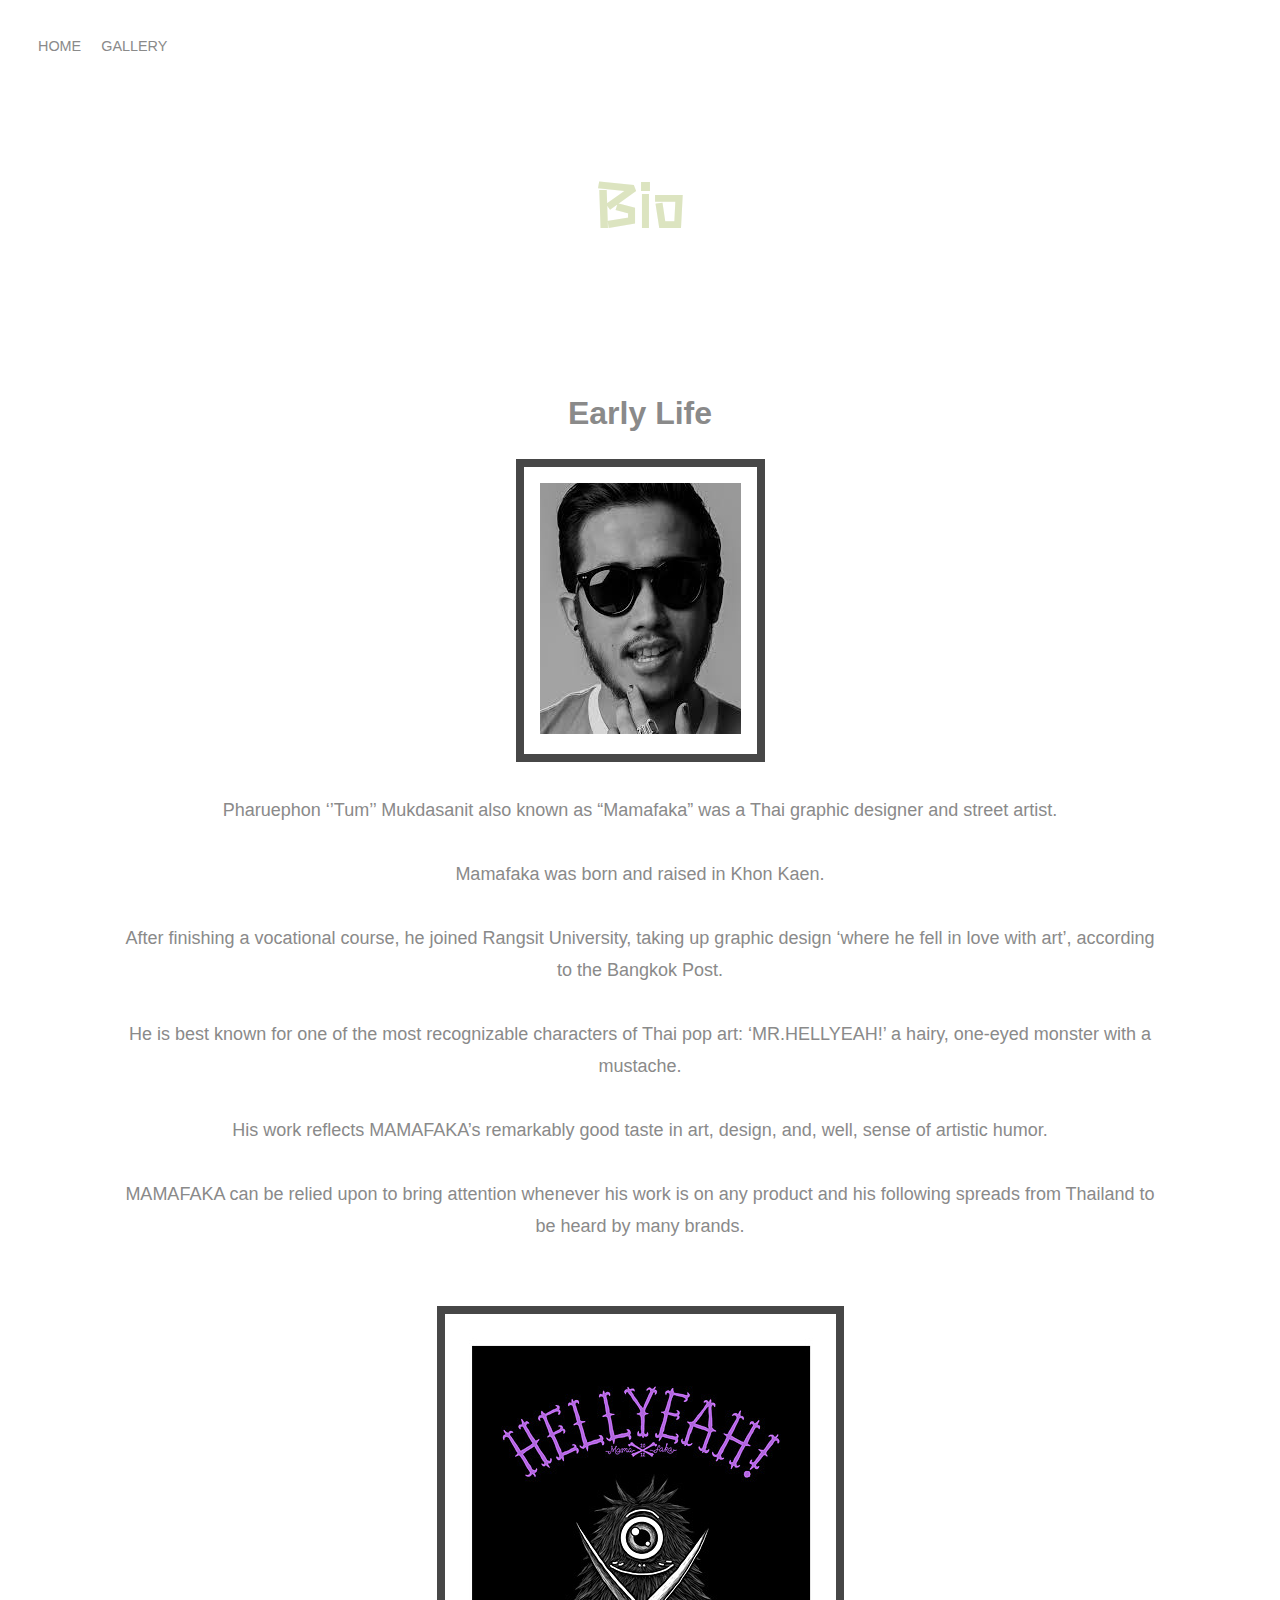
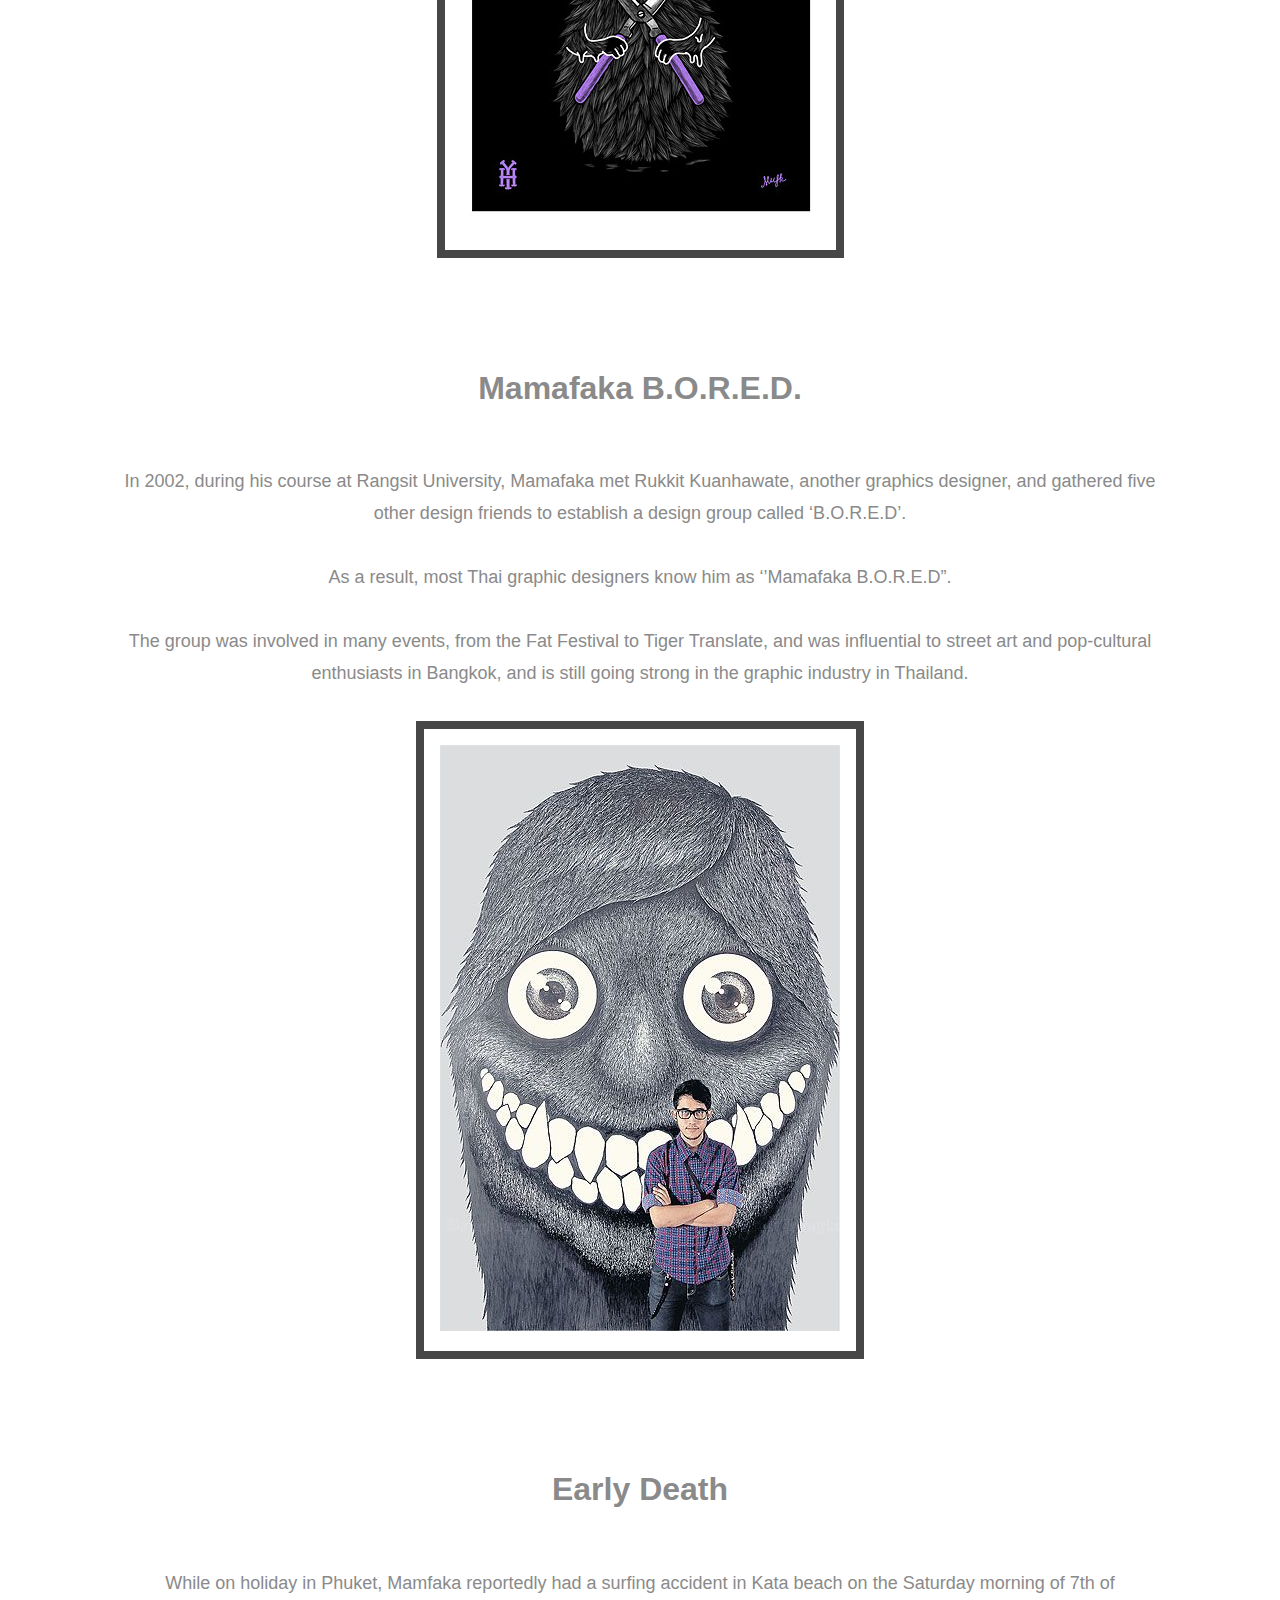
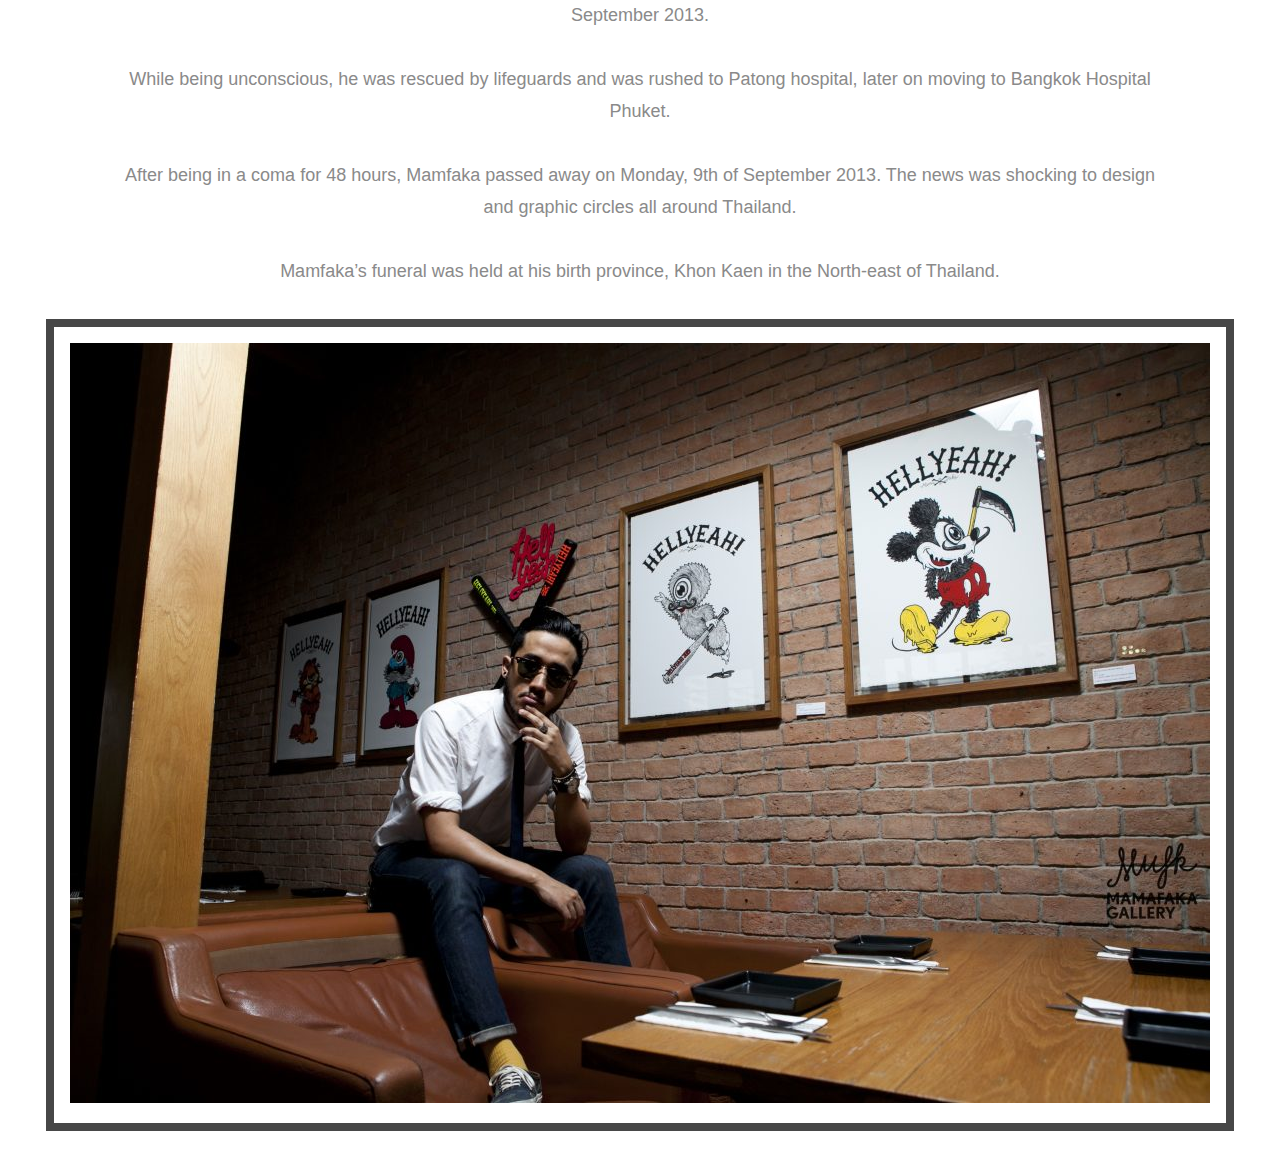
<file: Bio.html>
<!DOCTYPE html>
<html lang="en">
<head>
    <meta charset="UTF-8">
    <meta http-equiv="X-UA-Compatible" content="IE=edge">
    <meta name="viewport" content="width=device-width, initial-scale=1.0">
    <title>MAMAFAKA</title>
    <ion-icon name="earth-outline"></ion-icon>
    <link rel="stylesheet" href="styles2.css">
    <link rel="preconnect" href="https://fonts.gstatic.com">
    <link href="https://fonts.googleapis.com/css2?family=Stick&display=swap" rel="stylesheet">
</head>
<body>
    <!-- Nav -->
    <div class="nav-wrapper">
        <div class="left-side">
            <div class="nav-link-wrapper">
                <a href="index.html">Home</a>
            </div>
            <div class="nav-link-wrapper">
                <a href="gallery.html">Gallery</a>
            </div>
        </div>
    </div>

    <div class="container">
        <h1>Bio</h1>

        <div class="bio-container">
            <h2 class="sub-heading">Early Life</h2>

            <div class="image-container bio-image">
                <img src="mamafaka4.jpg">
            </div>

            <p class="para-text">
                Pharuephon ‘’Tum’’ Mukdasanit also known as “Mamafaka” was a Thai 
                graphic designer and street artist. 
                <br/>
                <br/>
                Mamafaka was born and raised in Khon Kaen. 
                <br/>
                <br/>
                After finishing a vocational course, he joined Rangsit University, taking up graphic design ‘where he fell in love with art’, according to the Bangkok Post. 
                <br/>
                <br/>
                He is best known for one of the 
                most recognizable characters of Thai pop art: ‘MR.HELLYEAH!’ a hairy, 
                one-eyed monster with a mustache.
                <br/>
                <br/>
                His work reflects MAMAFAKA’s remarkably good taste in art, design, and, well, sense of artistic humor. 
                <br/>
                <br/>
                MAMAFAKA can be relied upon to bring attention whenever his work is on any product and his following spreads from Thailand to be heard by many brands.
                <br/>
                <br/>
            </p>

            <div class="image-container">
                <img src="mamafaka5.jpg">  
            </div>

            <h2 class="sub-heading">Mamafaka B.O.R.E.D.</h2>

            <p class="para-text">
                
                In 2002, during his course at Rangsit University, Mamafaka met Rukkit Kuanhawate, another graphics designer, and gathered five other design friends to establish a design group called ‘B.O.R.E.D’. 
                <br/>
                <br/>
                As a result, most Thai graphic designers know him as ‘’Mamafaka B.O.R.E.D”. 
                <br/>
                <br/>
                The group was involved in many events, from the Fat Festival to Tiger Translate, and was influential to street art and pop-cultural enthusiasts in Bangkok, and is still going strong in the graphic industry in Thailand.
            </p>

            <div class="image-container">
                <img src="mamafaka2.jpg">
            </div>

            <h2 class="sub-heading">Early Death</h2>

            <p class="para-text">
                
                While on holiday in Phuket, Mamfaka reportedly had a surfing accident in Kata beach on the Saturday morning of 7th of September 2013. 
                <br/>
                <br/>
                While being unconscious, he was rescued by lifeguards and was rushed to Patong hospital, later on moving to Bangkok Hospital Phuket. 
                <br/>
                <br/>
                After being in a coma for 48 hours, Mamfaka passed away on Monday, 9th of September 2013. The news was shocking to design and graphic circles all around Thailand. 
                <br/>
                <br/>
                Mamfaka’s funeral was held at his birth province, Khon Kaen in the North-east of Thailand.
            </p>

            <div class="image-container">
                <img src="mamafaka7.jpg">
            </div>

        </div>
    </div>
</body>
</html>
</file>
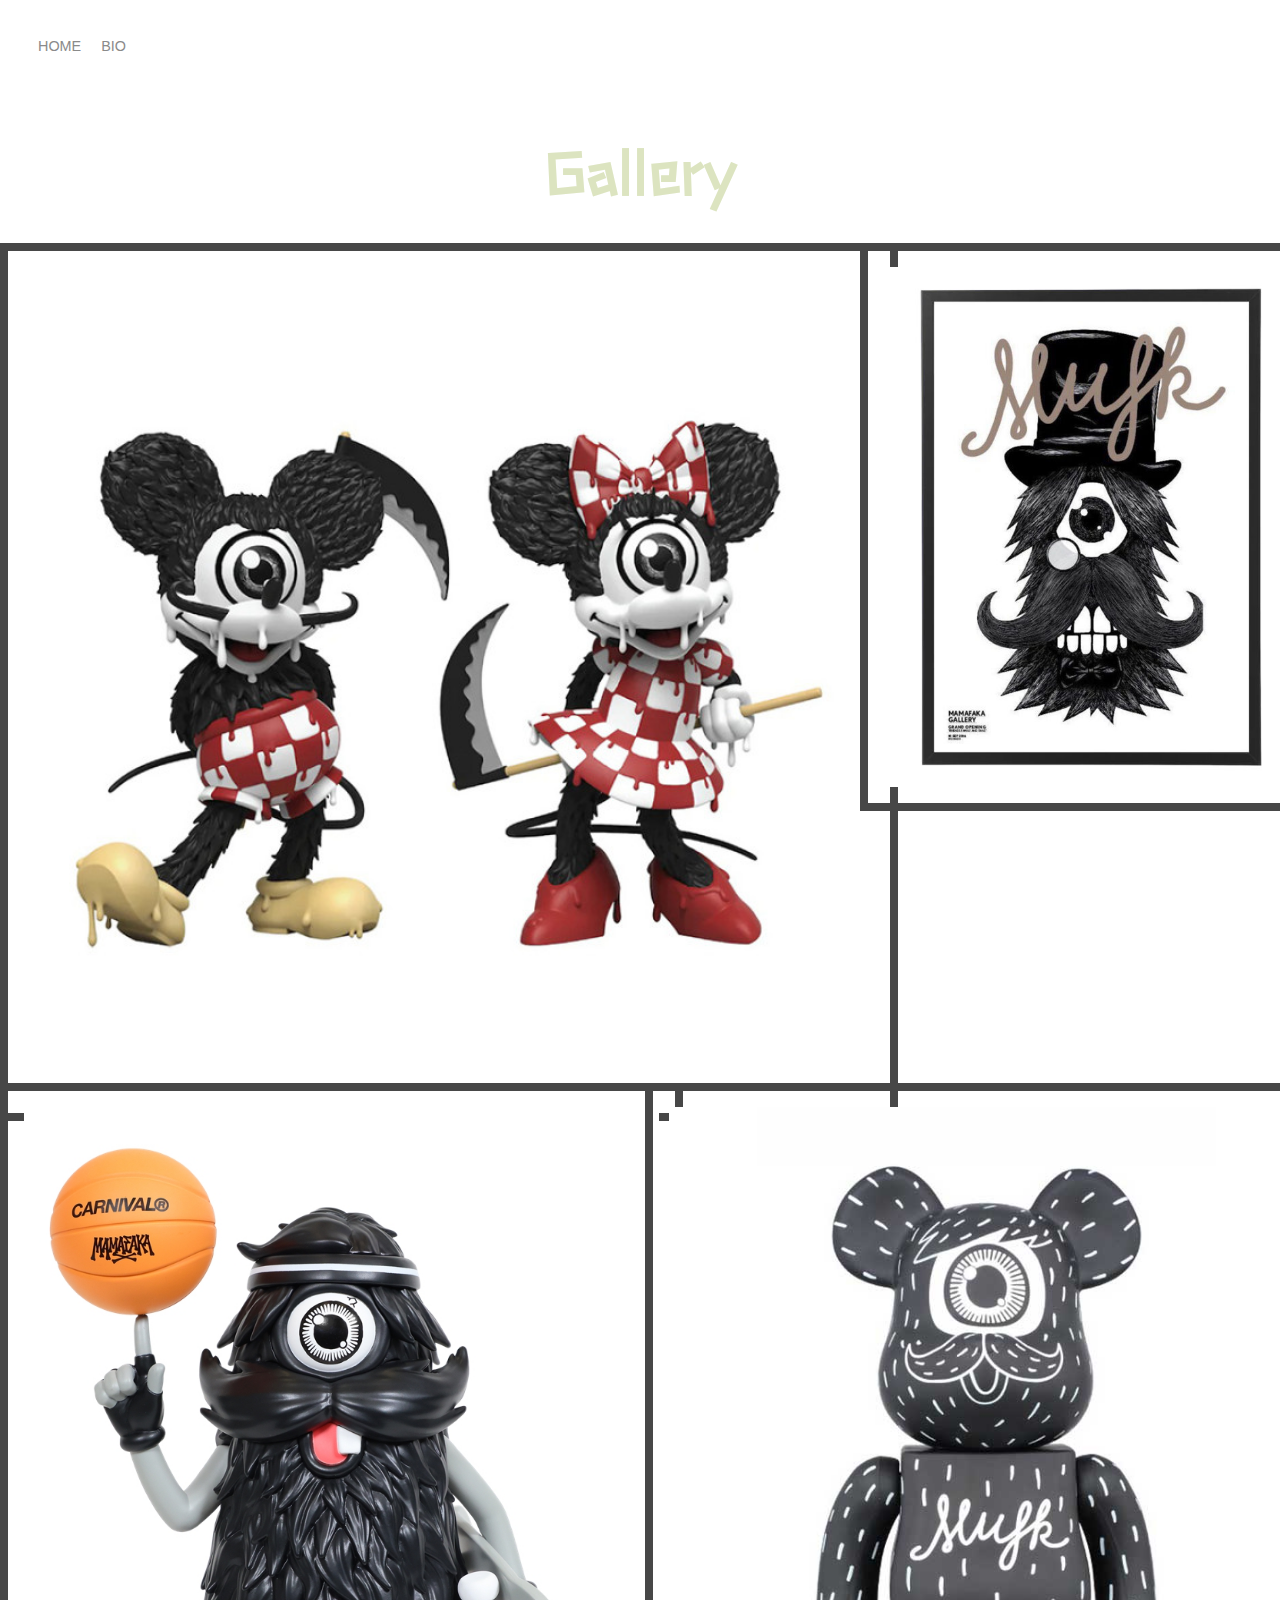
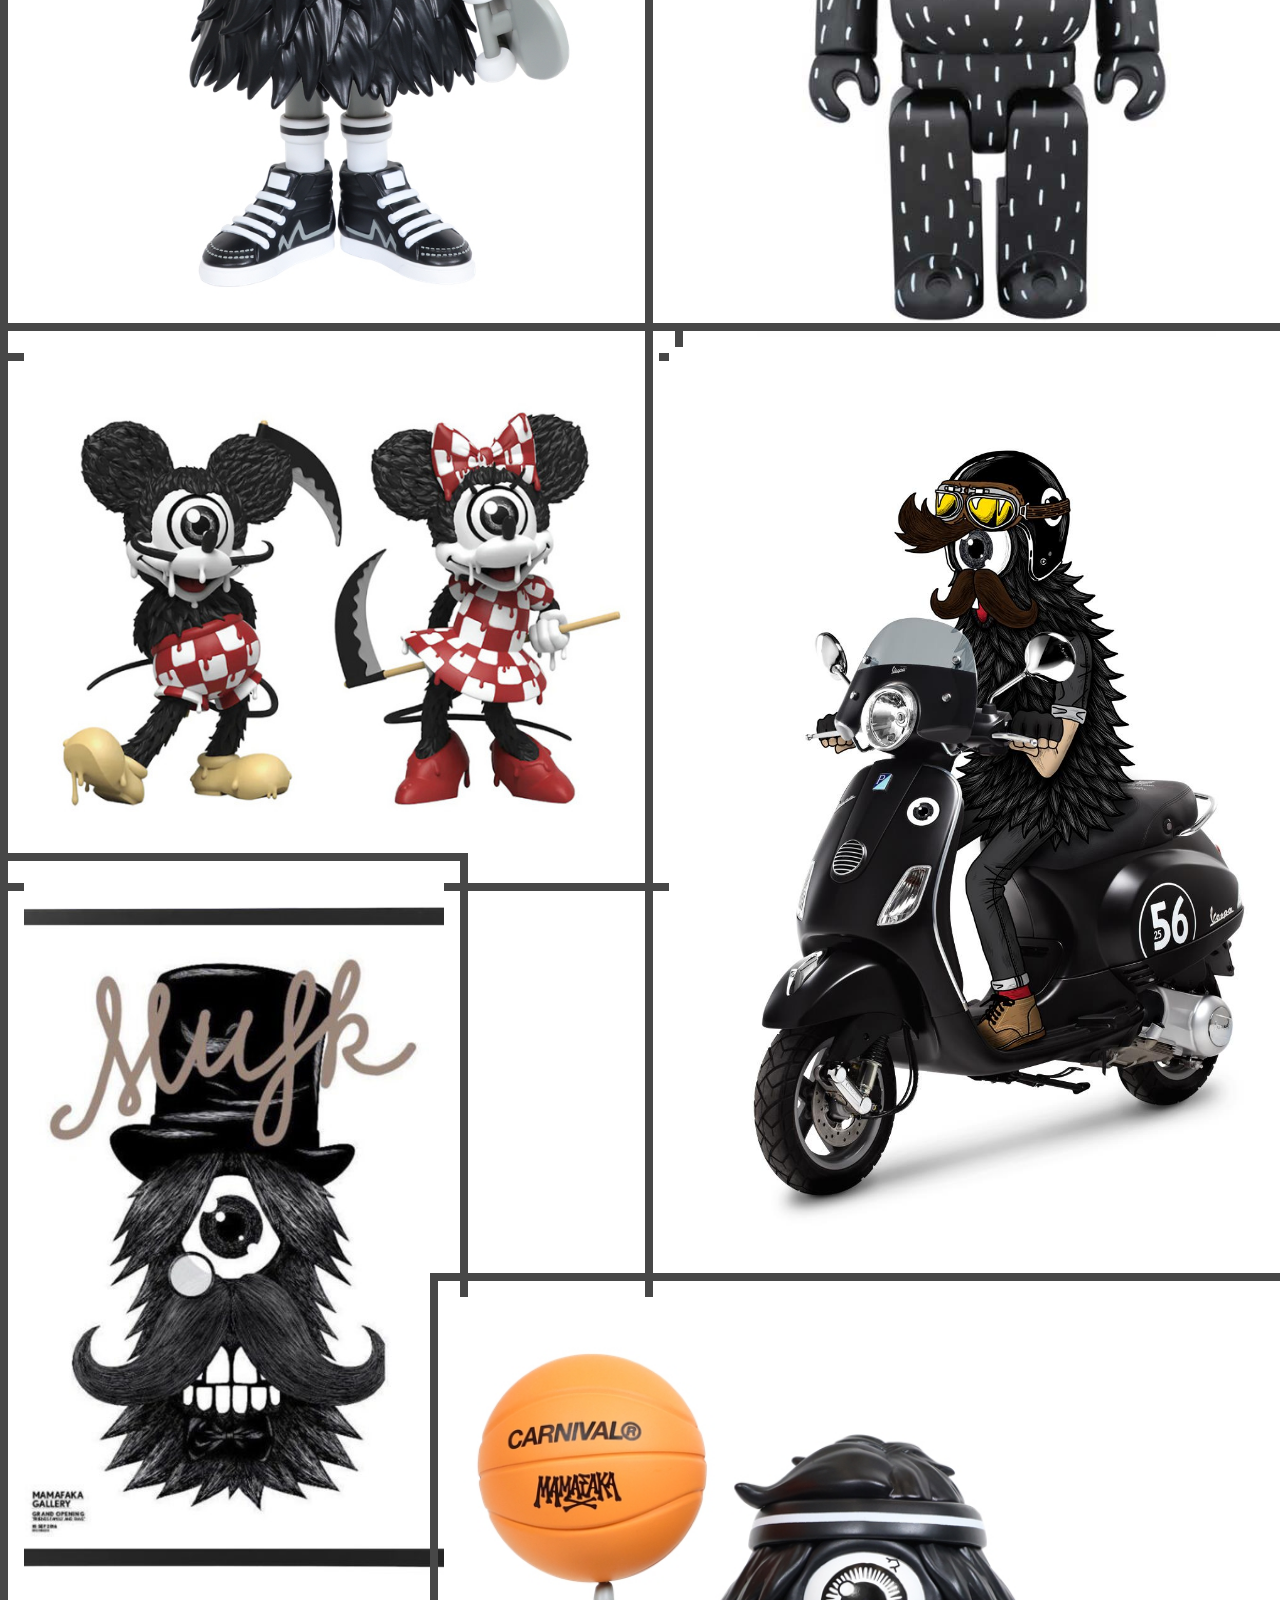
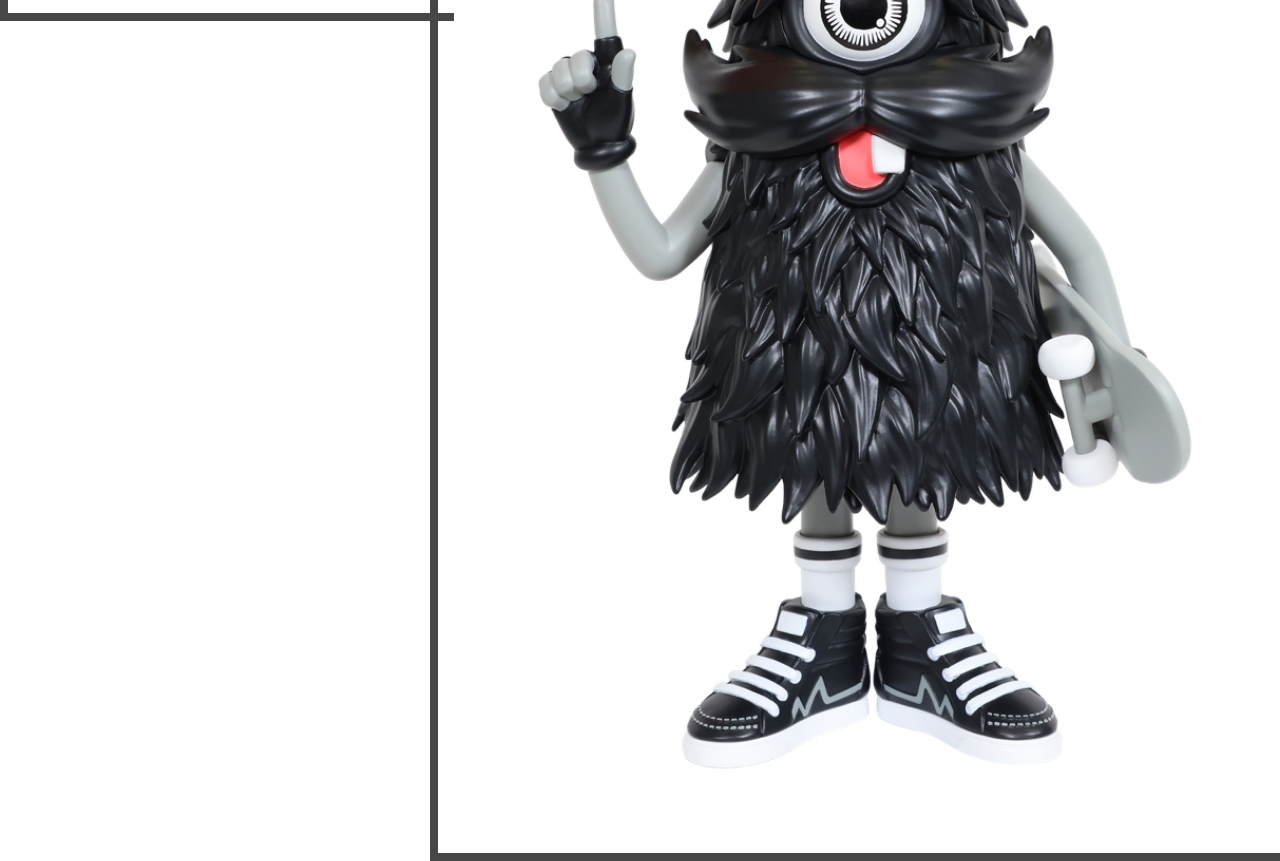
<file: gallery.html>
<!DOCTYPE html>
<html lang="en">
<head>
    <meta charset="UTF-8">
    <meta name="viewport" content="width=device-width, initial-scale=1.0">
    <title>Gallery</title>
    <link rel="stylesheet" href="styles2.css">
    <link rel="preconnect" href="https://fonts.gstatic.com">
    <link href="https://fonts.googleapis.com/css2?family=Stick&display=swap" rel="stylesheet">
</head>
<body>
    <!-- Nav -->
    <div class="nav-wrapper">
        <div class="left-side">
            <div class="nav-link-wrapper">
                <a href="index.html">Home</a>
            </div>
            <div class="nav-link-wrapper">
                <a href="Bio.html">Bio</a>
            </div>
        </div>
    </div>
    <h1 class="heading">Gallery</h1>
    
    <div class="gallery-top-container">

    <div class="gallery-container w-4 h-4">
        <div class="gallery-item w-2 h-2">
            <div class="image-container">
                <img src="mamafaka6.jpg">
            </div>
        </div>
    </div>

    <div class="gallery-container w-2 h-3">
        <div class="gallery-item w-2 h-2">
            <div class="image-container">
                <img src="mamafaka1.jpg" >
            </div>
        </div>
    </div>
    

    <div class="gallery-container w-3 h-4">
        <div class="gallery-item w-2 h-">
            <div class="image-container">
                <img src="mamafaka3.jpg">
            </div>
        </div>
    </div>


    <div class="gallery-container w-3 h-4">
        <div class="gallery-item w-2 h-2">
            <div class="image-container">
                <img src="mamafaka10.jpg">
            </div>
        </div>
    </div>

    <div class="gallery-container w-3 h-3">
        <div class="gallery-item w-3 h-3">
            <div class="image-container">
                <img src="mamafaka6.jpg">
            </div>
        </div>
    </div>

    <div class="gallery-container w-3 h-5">
        <div class="gallery-item w-2 h-2">
            <div class="image-container">
                <img src="mamafaka8.jpg">
            </div>
        </div>
    </div>

    <div class="gallery-container w-2 h-3">
        <div class="gallery-item w-2 h-2">
            <div class="image-container">
                <img src="mamafaka1.jpg" >
            </div>
        </div>
    </div>


    <div class="gallery-container w-4 h-5">
        <div class="gallery-item w-2 h-">
            <div class="image-container">
                <img src="mamafaka3.jpg">
            </div>
        </div>
    </div>
  
    

    
</div>
</div>

</body>
</html>
</file>
<file: styles2.css>
/* Master Styles*/
body {
  font-family: "Lato", sans-serif;
  margin: 0px;
}

.container {
  display: flex;
  flex-direction: column;
  margin: 1.5rem;
  align-items: center;
}

/* Heading */

.heading {
  margin: 2rem 0;
}

/* Navigation Styles */
.nav-wrapper {
  display: flex;
  justify-content: space-between;
  padding: 38px;
}

.left-side {
  display: flex;
}

.nav-wrapper > .left-side > div {
  margin-right: 20px;
  font-size: 0.9em;
  text-transform: uppercase;
}

.nav-wrapper > .right-side > div {
  text-transform: uppercase;
}

.nav-link-wrapper a {
  color: #8a8a8a;
  text-decoration: none;
  transition: color 0.5s;
  height: 22px;
  border-bottom: 1px solid transparent;
  transition: border-bottom 0.5s;
}

.nav-link-wrapper:hover {
  border-bottom: 1px solid black;
}

.nav-link-wrapper a:hover {
  color: black;
}

/* Portfolio Styles */

.bio-container {
  display: flex;
  flex-direction: column;
  align-items: center;

}

.image-container {
    border: solid 8px #474747;
    padding: 1rem;
}

.para-text {
  font-size: large;
  line-height: 2rem;
  color: #8a8a8a;
  margin:2rem 6rem;
  text-align: center;
}

.sub-heading {
  color: #8a8a8a;
  font-size: xx-large;
  text-align: center;
  margin-top: 7rem;
}

h1 {
  font-family: "Stick", sans-serif;
  font-size: 60px;
  text-align: center;
  color: #dce4c0;
}

h1:hover {
  transition: ease-in-out;
  color: #d3e0a4;
}

/* Gallery page */

.gallery-top-container {
  display: grid;
  grid-template-columns: repeat(6,1fr);
  grid-auto-rows: 100px 300px;
  grid-gap: 10px;
  grid-auto-flow: dense;

}

.gallery-item {
  width: 100%;
  height: 100%;
  position: relative;
}

.gallery-item .image-container {
  width: 100%;
  height: 100%;
  overflow: hidden;
}

.gallery-item .image-container img {
  width: 100%;
  height: 100%;
  object-fit: cover;
  object-position: 50% 50%;
  cursor: pointer;
  transition: .5s, ease-in-out;
}

.gallery-item:hover .image-container img{
  transform: scale(1.2);
}

@keyframes move-down {
  0% {
    top:10%;
  }
  50% {
    top:35%;
  }
  100% {
    top:50%;
  }
}

.w-1 {
  grid-column: span 1;
}

.w-2 {
  grid-column: span 2;
}

.w-3 {
  grid-column: span 3;
}

.w-4 {
  grid-column: span 4;
}

.w-5 {
  grid-column: span 5;
}

.w-6 {
  grid-column: span 6;
}

.h-1 {
  grid-row: span 1;
}

.h-2 {
  grid-row: span 2;
}

.h-3 {
  grid-row: span 3;
}

.h-4 {
  grid-row: span 4;
}

.h-5 {
  grid-row: span 5;
}
</file>
